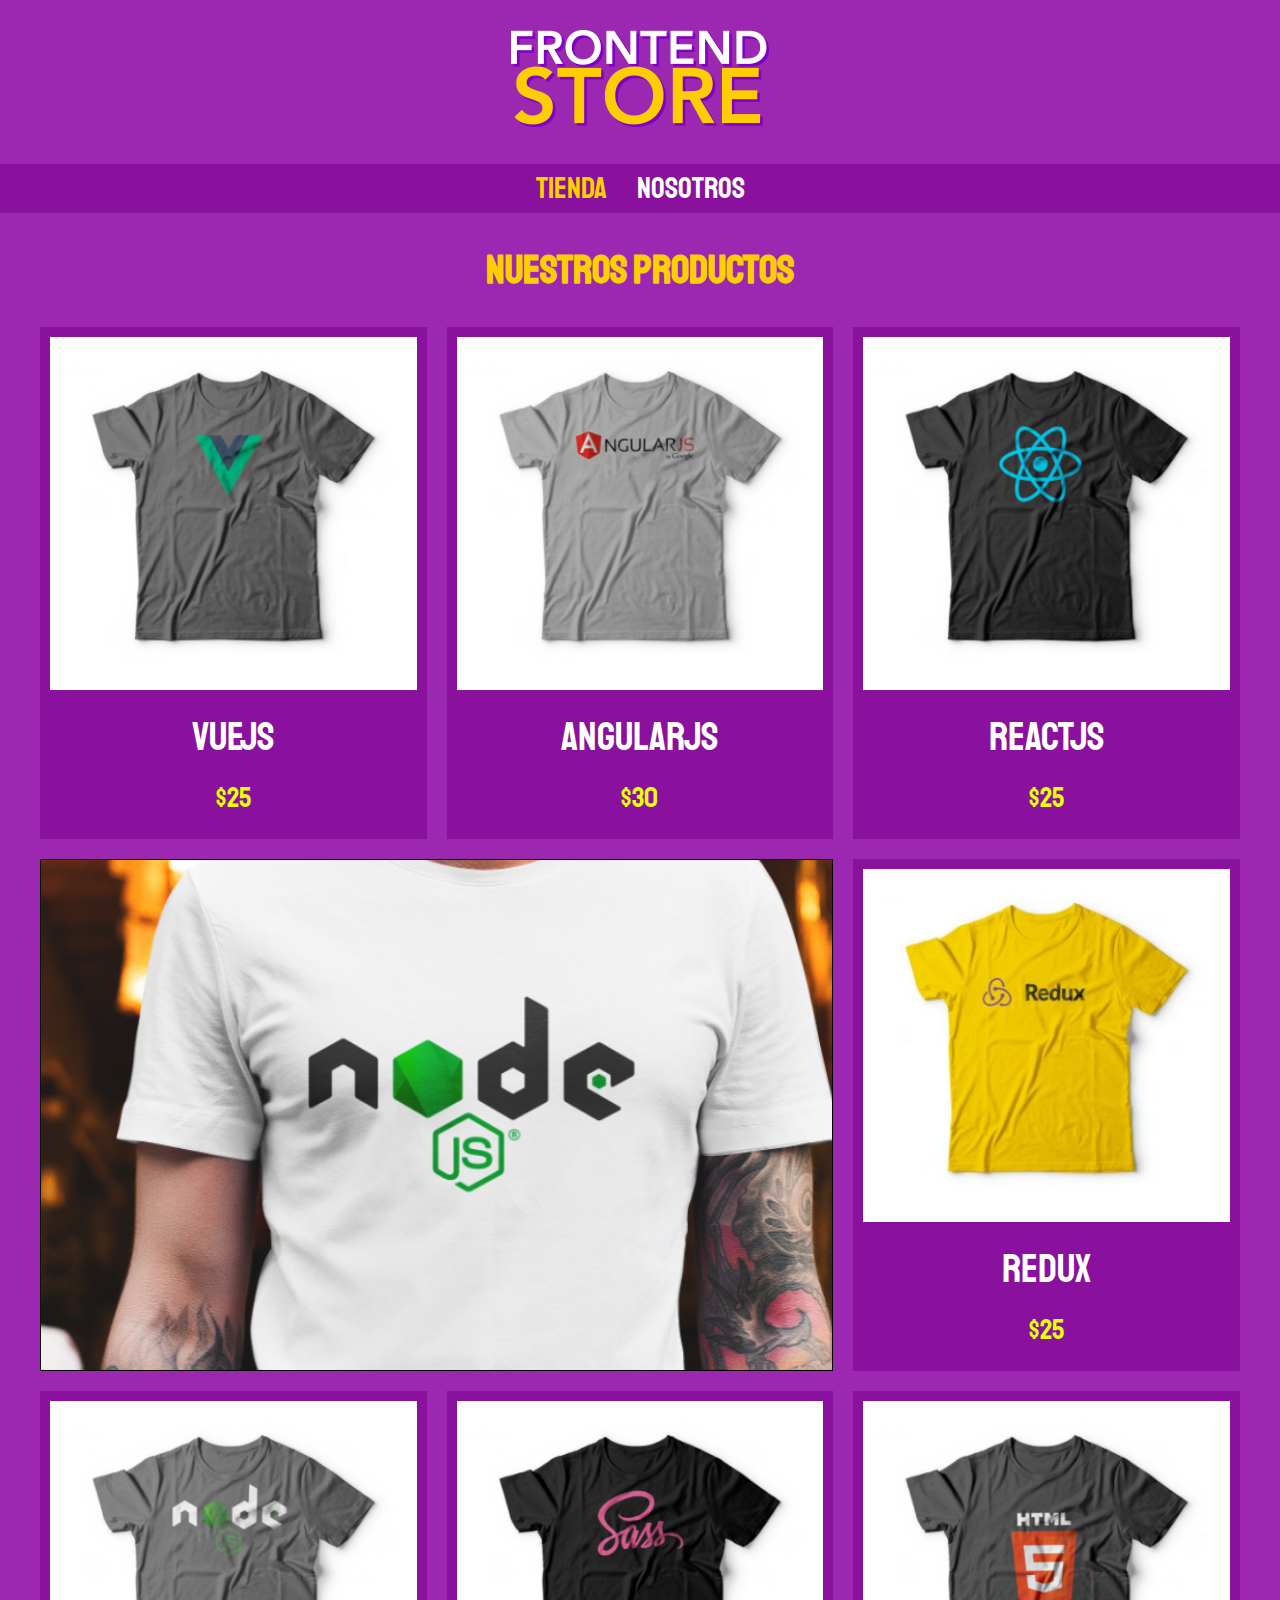
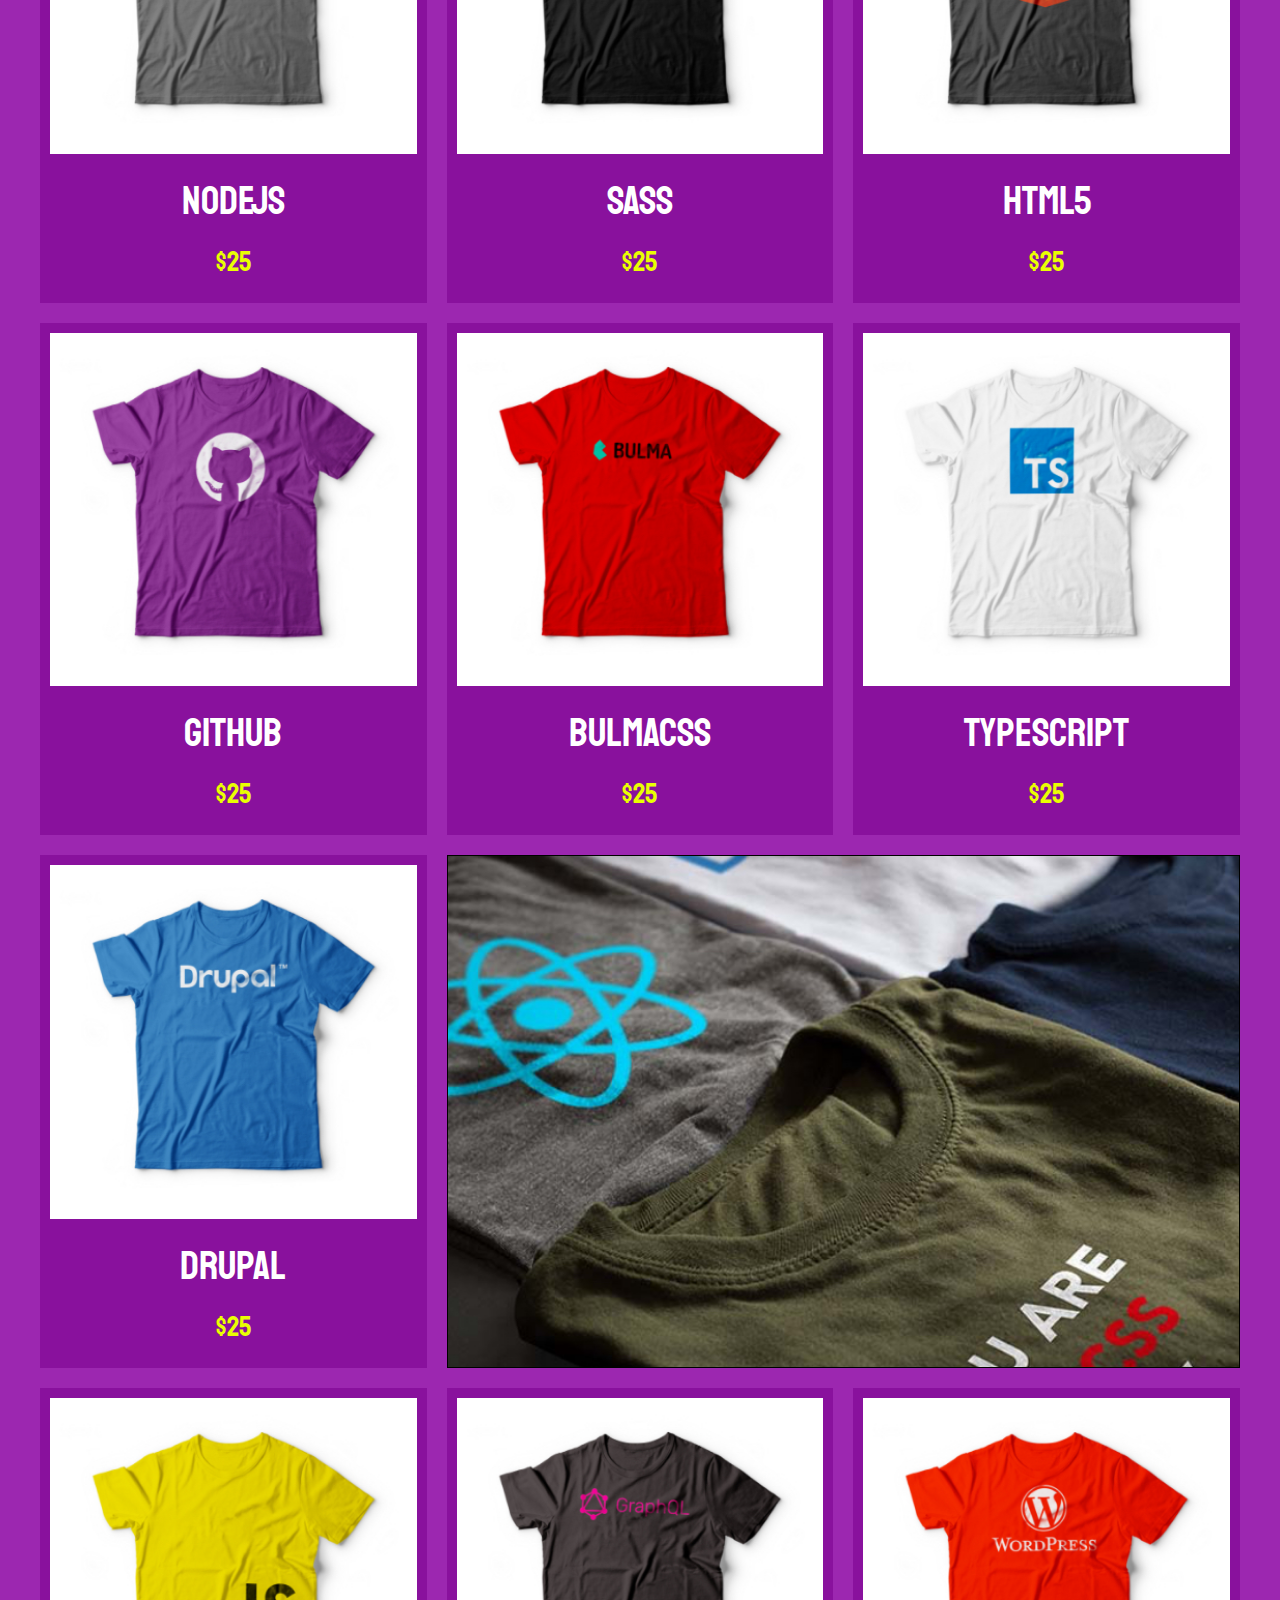
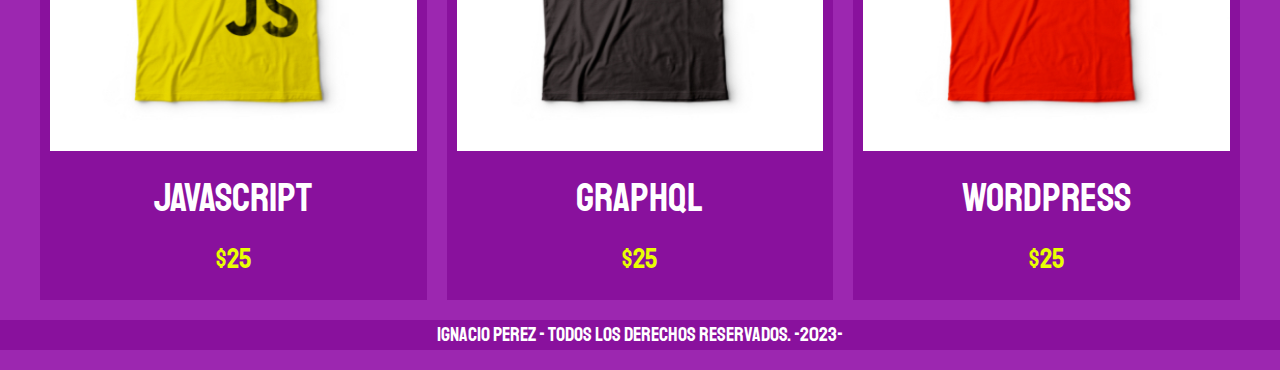
<file: index.html>
<!DOCTYPE html>
<html>
<head>
	<meta charset="utf-8">
	<meta name="viewport" content="width=device-width, initial-scale=1">
	<title>Frontend Store</title>
	<link rel="stylesheet" type="text/css" href="CSS/normalize.css">
	<link rel="stylesheet" type="text/css" href="CSS/styles.css">
	<link href="https://fonts.googleapis.com/css2?family=Staatliches&display=swap" rel="stylesheet">
</head>

<body>
	<header class="header">
		<a href="index.html">
			<img class="header__logo" src="FrontEndStore_inicio/img/logo.png" alt="logotipo">
		</a>
	</header>

	<nav class="navegacion">
		<a class="navegacion__enlace navegacion__enlace--activo" href="index.html">Tienda</a>
		<a class="navegacion__enlace" href="nosotros.html">Nosotros</a>
	</nav>

	<main class="contenedor">
		<h1 class="contenedor__titulo">Nuestros productos</h1>
		<div class="grid">
			<div class="producto">
				<a href="producto.html">
					<img class="producto__imagen" src="FrontEndStore_inicio\img\1.jpg" alt="imagenCamisa">
					<div class="producto__informacion">
						<p class="producto__informacion--nombre">VueJS</p>
						<p class="producto__informacion--precio">$25</p>
					</div>
				</a>
			</div>

			<div class="producto">
				<a href="producto.html">
					<img class="producto__imagen" src="FrontEndStore_inicio\img\2.jpg" alt="imagenCamisa">
					<div class="producto__informacion">
						<p class="producto__informacion--nombre">AngularJS</p>
						<p class="producto__informacion--precio">$30</p>
					</div>
				</a>
			</div>

			<div class="producto">
				<a href="producto.html">
					<img class="producto__imagen" src="FrontEndStore_inicio\img\3.jpg" alt="imagenCamisa">
					<div class="producto__informacion">
						<p class="producto__informacion--nombre">ReactJS</p>
						<p class="producto__informacion--precio">$25</p>
					</div>
				</a>
			</div>

			<div class="producto">
				<a href="producto.html">
					<img class="producto__imagen" src="FrontEndStore_inicio\img\4.jpg" alt="imagenCamisa">
					<div class="producto__informacion">
						<p class="producto__informacion--nombre">Redux</p>
						<p class="producto__informacion--precio">$25</p>
					</div>
				</a>
			</div>

			<div class="producto">
				<a href="producto.html">
					<img class="producto__imagen" src="FrontEndStore_inicio\img\5.jpg" alt="imagenCamisa">
					<div class="producto__informacion">
						<p class="producto__informacion--nombre">NodeJS</p>
						<p class="producto__informacion--precio">$25</p>
					</div>
				</a>
			</div>

			<div class="producto">
				<a href="producto.html">
					<img class="producto__imagen" src="FrontEndStore_inicio\img\6.jpg" alt="imagenCamisa">
					<div class="producto__informacion">
						<p class="producto__informacion--nombre">Sass</p>
						<p class="producto__informacion--precio">$25</p>
					</div>
				</a>
			</div>

			<div class="producto">
				<a href="producto.html">
					<img class="producto__imagen" src="FrontEndStore_inicio\img\7.jpg" alt="imagenCamisa">
					<div class="producto__informacion">
						<p class="producto__informacion--nombre">HTML5</p>
						<p class="producto__informacion--precio">$25</p>
					</div>
				</a>
			</div>

			<div class="producto">
				<a href="producto.html">
					<img class="producto__imagen" src="FrontEndStore_inicio\img\8.jpg" alt="imagenCamisa">
					<div class="producto__informacion">
						<p class="producto__informacion--nombre">GitHub</p>
						<p class="producto__informacion--precio">$25</p>
					</div>
				</a>
			</div>

			<div class="producto">
				<a href="producto.html">
					<img class="producto__imagen" src="FrontEndStore_inicio\img\9.jpg" alt="imagenCamisa">
					<div class="producto__informacion">
						<p class="producto__informacion--nombre">Bulmacss</p>
						<p class="producto__informacion--precio">$25</p>
					</div>
				</a>
			</div>

			<div class="producto">
				<a href="producto.html">
					<img class="producto__imagen" src="FrontEndStore_inicio\img\10.jpg" alt="imagenCamisa">
					<div class="producto__informacion">
						<p class="producto__informacion--nombre">TypeScript</p>
						<p class="producto__informacion--precio">$25</p>
					</div>
				</a>
			</div>

			<div class="producto">
				<a href="producto.html">
					<img class="producto__imagen" src="FrontEndStore_inicio\img\11.jpg" alt="imagenCamisa">
					<div class="producto__informacion">
						<p class="producto__informacion--nombre">Drupal</p>
						<p class="producto__informacion--precio">$25</p>
					</div>
				</a>
			</div>

			<div class="producto">
				<a href="producto.html">
					<img class="producto__imagen" src="FrontEndStore_inicio\img\12.jpg" alt="imagenCamisa">
					<div class="producto__informacion">
						<p class="producto__informacion--nombre">JavaScript</p>
						<p class="producto__informacion--precio">$25</p>
					</div>
				</a>
			</div>

			<div class="producto">
				<a href="producto.html">
					<img class="producto__imagen" src="FrontEndStore_inicio\img\13.jpg" alt="imagenCamisa">
					<div class="producto__informacion">
						<p class="producto__informacion--nombre">GraphQL</p>
						<p class="producto__informacion--precio">$25</p>
					</div>
				</a>
			</div>

			<div class="producto">
				<a href="producto.html">
					<img class="producto__imagen" src="FrontEndStore_inicio\img\14.jpg" alt="imagenCamisa">
					<div class="producto__informacion">
						<p class="producto__informacion--nombre">Wordpress</p>
						<p class="producto__informacion--precio">$25</p>
					</div>
				</a>
			</div>
			<div class="grafico grafico--camisas"></div>
			<div class="grafico grafico--node"></div>
		</div>
	</main>

	<footer class="footer">
		<p class="footer__texto">Ignacio Perez - Todos los derechos reservados. -2023-</p>
	</footer>
</body>
</html>
</file>
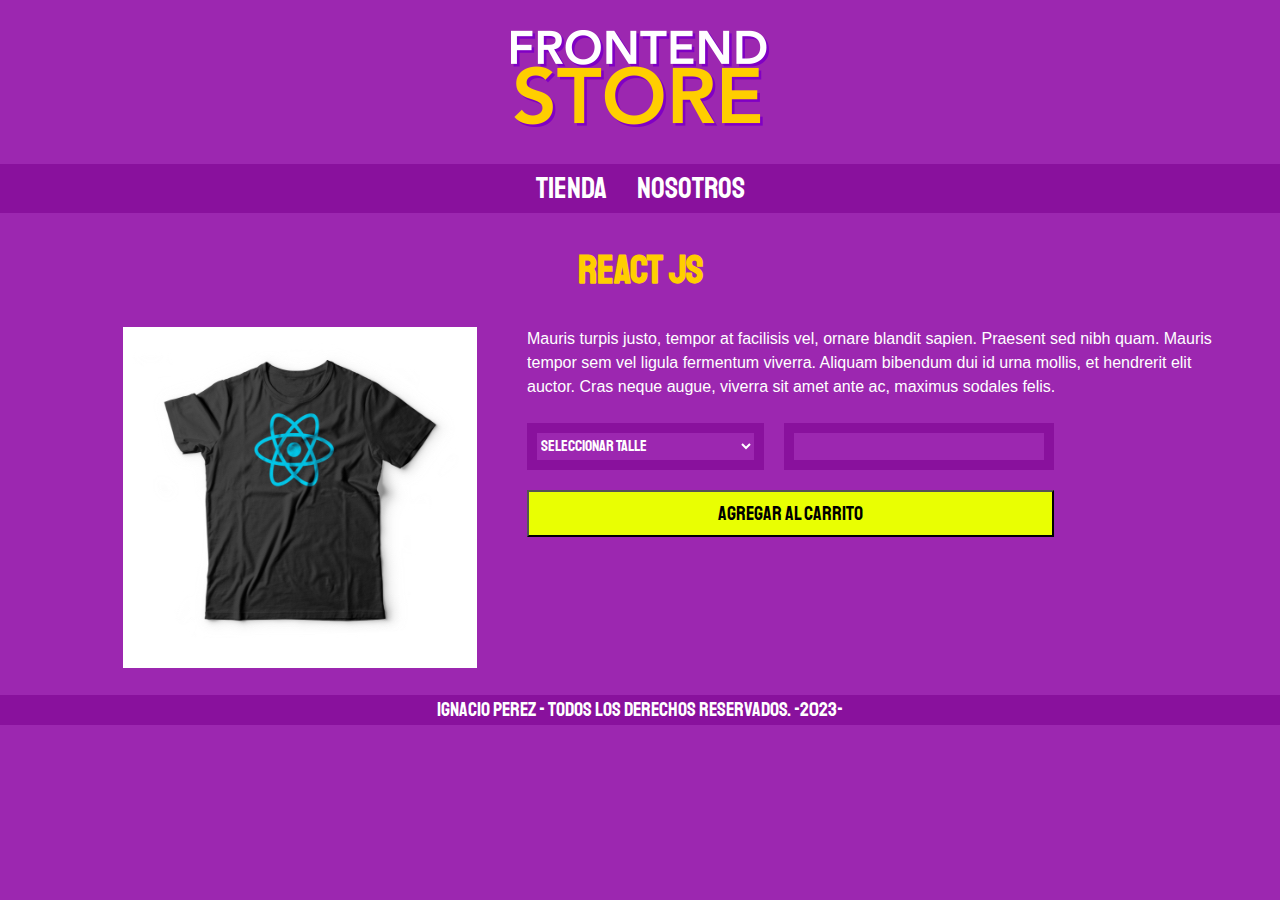
<file: producto.html>
<!DOCTYPE html>
<html>
<head>
	<meta charset="utf-8">
	<meta name="viewport" content="width=device-width, initial-scale=1">
	<title>Producto</title>
	<link rel="stylesheet" type="text/css" href="CSS/normalize.css">
	<link rel="stylesheet" type="text/css" href="CSS/styles.css">
	<link href="https://fonts.googleapis.com/css2?family=Staatliches&display=swap" rel="stylesheet">
</head>
<body>
	<header class="header">
		<a href="index.html">
			<img class="header__logo" src="FrontEndStore_inicio/img/logo.png" alt="logotipo">
		</a>
	</header>

	<nav class="navegacion">
		<a class="navegacion__enlace " href="index.html">Tienda</a>
		<a class="navegacion__enlace" href="nosotros.html">Nosotros</a>
	</nav>

	<h1 class="contenedor__titulo">React js</h1>
	<main class="producto__contenedor">
		<div class="producto__imagen">
			<img src="FrontEndStore_inicio/img/3.jpg">
		</div>
		<div class="producto__info">
			Mauris turpis justo, tempor at facilisis vel, ornare blandit sapien. Praesent sed nibh quam. Mauris tempor sem vel ligula fermentum viverra. 
			Aliquam bibendum dui id urna mollis, et hendrerit elit auctor. Cras neque augue, viverra sit amet ante ac, maximus sodales felis.
			<br>
			<br>
			<form class="formulario">
				<select class="seleccionar">
					<option disabled selected>Seleccionar Talle</option>
					<option>Chica</option>
					<option>Mediana</option>
					<option>Grande</option>
				</select>
				<input class="input" type="number"  value="Cantidad" min=1>
				<input class="submit" type="submit" value="Agregar al carrito">
			</form>
		</div>
	</main>

	<footer class="footer">
		<p class="footer__texto">Ignacio Perez - Todos los derechos reservados. -2023-</p>
	</footer>

</body>
</html>
</file>
<file: CSS/styles.css>
:root{
	--primario: #9C27B0;
	--primarioOscuro:  #89119D;
	--secundario: #FFCE00;
	--secundarioOscuro: rgb(233,287,2);
	--blanco: #FFF;
	--negro: #000;

	--fuentePrincipal:  'Staatliches', cursive;
}

html {
  box-sizing: border-box;
  font-size: 62.5%;
}
*, *:before, *:after {
  box-sizing: inherit;
}


/* Globales */

body{
	background-color: var(--primario);
	font-size: 1.6rem;
	line-height: 1.5;
}

h1{
	font-family: var(--fuentePrincipal);
}

p{
	font-size: 1.8rem;
	font-family: 'Arial';
	color: var(--blanco);
}

a{
	text-decoration: none;
}

img{
	max-width: 100%;
}

.contenedor{
	max-width: 120rem;
	margin: 0 auto;
}

h1,h2,h3{
	font-family: var(--fuentePrincipal);
	text-align: center;
}

h1{ font-size: 4rem;}
h2{ font-size: 3.2rem;}
h3{ font-size: 2.4rem;}


/* Header */

.header{
	display: flex;
	justify-content: center;
}

.header__logo{
	margin: 3rem 0;
}


/* Navegacion */

.navegacion{
	display: flex;
	justify-content: center;
	background-color: var(--primarioOscuro);
	padding: 0.2rem 0;
/*	column-gap: 3rem;*/

}

.navegacion__enlace{
	font-family: var(--fuentePrincipal);
	color: var(--blanco);
	font-size: 3rem;
	margin:0 1.5rem;
}

.navegacion__enlace--activo, .navegacion__enlace:hover{
	color: var(--secundario);
}


/* Main */

.contenedor__titulo{
	color: var(--secundario);
}


/* Grid */

.grid{
/*	column-gap: 2rem;*/
	display: grid;
	grid-template-columns: repeat(2, 1fr);
	gap: 2rem;
}

@media (min-width: 768px){
	.grid{
		grid-template-columns: repeat(3, 1fr);
	}
}


/* Productos */

.producto{
	background-color: var(--primarioOscuro);
	padding: 1rem;
}

.producto:hover{
	background-color: var(--secundario);
}

.producto:hover .producto__informacion--precio{
	color: var(--primarioOscuro);
}

.producto:hover .producto__informacion--nombre{
	color: var(--negro);
}

.producto__imagen{
	width: 100%;
}

.producto__informacion{
	text-align: center;
}

.producto__informacion--nombre{
	font-size: 4rem;
	font-family: var(--fuentePrincipal);
	margin: 1rem;
}

.producto__informacion--precio{
	font-size: 2.8rem;
	font-family: var(--fuentePrincipal);
	margin: 1rem;
	color: var(--secundarioOscuro);
}


/* Graficos */
.grafico{
	min-height: 30rem;
	background-repeat: no-repeat;
	background-size: cover;
	grid-column: 1/3;
	border: solid 0.1rem;
	border-color: var(--negro);
}

.grafico--camisas{
	grid-row: 8;
	background-image: url(../FrontEndStore_inicio/img/grafico1.jpg);
}

.grafico--node{
	grid-row: 2;
	background-image: url(../FrontEndStore_inicio/img/grafico2.jpg);
}

@media(min-width: 768px){
	.grafico--node{
		grid-row: 2;
		grid-column: 1/3;
	}
	.grafico--camisas{
		grid-row:5;
		grid-column: 2/4;
	}
}


/* NOSOTROS */

.contenido{
	display: grid;
	grid-template-rows:repeat(2, auto) ;
}

.contenido__texto{
	font-size: 1.5rem;
}
.contenido__imagen{
	grid-row: 1;
	width: 100%;
}

.items{
	text-align: center;
}

.hola{
		margin: 0;
	}

@media(min-width: 768px){
	.contenido{
		grid-template-columns: repeat(2, 1fr);
		column-gap: 2rem;
	}

	.contenido__imagen{
		width: 100%;
		grid-column: 2/3;
	}

	.contenido__texto{
		font-size: 1.5rem;
	}

	.items{
		display: flex;
		justify-content: space-between;
		padding: 0 10rem;
	}

}

@media(min-width: 1000px){
	.contenido{
		margin: 0 10rem;
	}

	.contenido__texto{
		font-size: 2rem;
	}
}


/* Producto con Flex*/

.producto__contenedor{
	display: flex;
	text-align: center;
	column-gap: 5rem;
}

.producto__imagen{
	text-align: right;
}

.producto__info{
	color: var(--blanco);
	font-family: Arial;
	text-align: left;
	padding-right: 5rem;
}

.formulario{
	width: 75%;
	display: grid;
	grid-template-rows: repeat(2, 1fr);
	gap: 2rem;
}

.input, .seleccionar{
	grid-row: 1;	
	border: 1rem solid var(--primarioOscuro);
	background-color: transparent;
	color: var(--blanco);
	font-family: var(--fuentePrincipal);
}

.submit{
	background-color: var(--secundarioOscuro);
	font-family: var(--fuentePrincipal);
	font-size: 2rem;
	grid-column: 1/3;
	grid-row: 2;
	padding: 1rem;
}
.submit:hover{
	cursor: pointer;
	background-color: var(--secundario);
}

@media(max-width: 768px){
	.producto__contenedor{
		display: flex;
		flex-direction: column;
		align-items: center;

	}
	.producto__imagen{
		text-align: center;
	}
	.producto__info{
		padding: 2rem;
	}
}

/* Producto con Grid

*/

/* Footer */

.footer{
	background-color: var(--primarioOscuro);
	margin: 2rem 0;
}

.footer__texto{
	text-align: center;
	font-family: var(--fuentePrincipal);
	font-size: 2rem;
	margin: 0.5rem;
}
</file>
